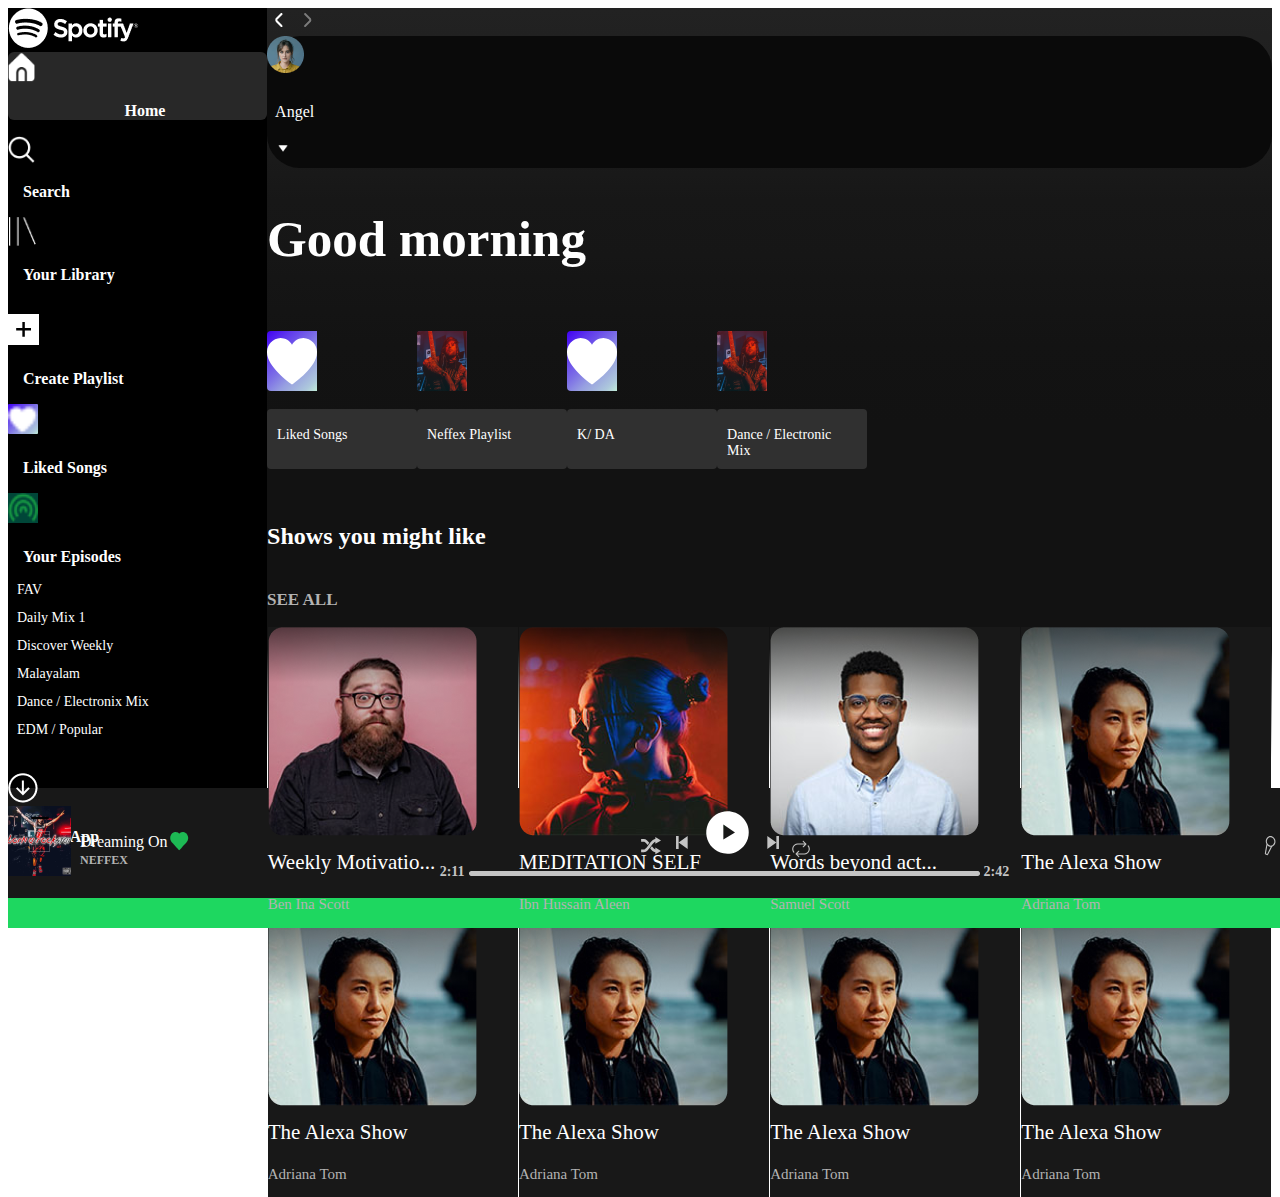
<file: index.html>
<!DOCTYPE html>
<html lang="en">
<head>
    <meta charset="UTF-8">
    <meta name="viewport" content="width=device-width, initial-scale=1.0">
    <title>spotify clone</title>
    <link rel="stylesheet" href="style.css">
    <link href="https://cdn.jsdelivr.net/npm/bootstrap@5.0.2/dist/css/bootstrap.min.css" rel="stylesheet" integrity="sha384-EVSTQN3/azprG1Anm3QDgpJLIm9Nao0Yz1ztcQTwFspd3yD65VohhpuuCOmLASjC" crossorigin="anonymous">
</head>
<body>
    <header class="blockdiv">
      <div class="sidebar p-2">
        <div class="logo px-1 py-3">
         <img src="./assets/logo.png">
        </div>

         <div class="home d-flex align-items-center px-2 py-1">
            <img src="./assets/home.png">
            <p>Home</p>
         </div>

         <div class="search d-flex align-items-center px-2 py-1">
            <img src="./assets/search.png">
            <p>Search</p>
         </div>

         <div class="library d-flex align-items-center px-2 py-1">
            <img src="./assets/library.png">
            <p>Your Library</p>
         </div>

         <div class="plus d-flex align-items-center px-2 py-1">
            <img src="./assets/plus.svg">
            <p>Create Playlist</p>
         </div>

         <div class="heart d-flex align-items-center px-2 py-1">
            <img src="./assets/heart.png">
            <p>Liked Songs</p>
         </div>

         <div class="wifi d-flex align-items-center px-2 py-1">
            <img src="./assets/wifi.png">
            <p>Your Episodes</p>
         </div>

         <div class="fav">FAV</div>
         <div class="mix">Daily Mix 1</div>
         <div class="dis">Discover Weekly</div>
         <div class="mal">Malayalam</div>
         <div class="dance">Dance / Electronix Mix</div>
         <div class="edm">EDM / Popular</div>

         <div class="arrow d-flex align-items-center px-2 py-1">
            <img src="./assets/downarrow.png">
            <p>Install App</p>
         </div>
      </div>
       
      <main class="main">
         <div class="main-data px-1 py-1 d-flex justify-content-between">
            <img src="./assets/leftarrow.png">
            <img src="./assets/rightarrow.png">

             <div class="lady d-flex justify-content-start align-items-center">
               <img src="./assets/lady.png">
               <p>Angel</p>
               <img id="arrow" src="./assets/downtip.png">
            </div>
         </div>

         <div class="good px-3"><h2>Good morning</h2></div>

         <div class="cards">
            <div class="liked d-flex justify-content-start mx-3">
               <img src="./assets/heart1.svg">
               <p>Liked Songs</p>
            </div>

            <div class="liked d-flex justify-content-start mx-3">
               <img src="./assets/spider.png">
               <p>Neffex Playlist</p>
            </div>

            <div class="liked d-flex justify-content-start mx-3">
               <img src="./assets/heart1.svg">
               <p>K/ DA</p>
            </div>

            <div class="liked d-flex justify-content-start mx-3">
               <img src="./assets/spider.png">
               <p>Dance / Electronic Mix</p>
            </div>
         </div>

         <div class="shows d-flex justify-content-between align-items-center  px-3">
            <h5>Shows you might like</h5>
            <p class="seeall">SEE ALL</p>
         </div>

         <div class="singers">
            <div class="sing1 m-2 p-3">
               <img src="./assets/sing1.png">
               <p class="cd-title">Weekly Motivatio...</p>
               <p class="author">Ben Ina Scott</p>
            </div>

            <div class="sing1 m-2 p-3">
               <img src="./assets/sing2.png">
               <p class="cd-title">MEDITATION SELF</p>
               <p class="author">Ibn Hussain Aleen</p>
            </div>

            <div class="sing1 m-2 p-3">
               <img src="./assets/sing3.png">
               <p class="cd-title">Words beyond act...</p>
               <p class="author">Samuel Scott</p>
            </div>

            <div class="sing1 m-2 p-3">
               <img src="./assets/sing4.png">
               <p class="cd-title">The Alexa Show</p>
               <p class="author">Adriana Tom</p>
            </div>

            <div class="sing4 m-2 p-3">
               <img src="./assets/sing4.png">
               <p class="cd-title">The Alexa Show</p>
               <p class="author">Adriana Tom</p>
            </div>

            <div class="sing5 m-2 p-3">
               <img src="./assets/sing4.png">
               <p class="cd-title">The Alexa Show</p>
               <p class="author">Adriana Tom</p>
            </div>

            <div class="sing6 m-2 p-3">
               <img src="./assets/sing4.png">
               <p class="cd-title">The Alexa Show</p>
               <p class="author">Adriana Tom</p>
            </div>

            <div class="sing7 m-2 p-3">
               <img src="./assets/sing4.png">
               <p class="cd-title">The Alexa Show</p>
               <p class="author">Adriana Tom</p>
            </div>
         </div>
      </main>
    </header>

    <footer class="footer px-3">
   <div class="foot-left">
      <div class="img-foot">
         <img src="./assets/foot.png">
      </div>
      <div class="ft-name">
         <p>Dreaming On</p>
         <span>NEFFEX</span>
      </div>
      <div class="greenheart m-2"><img src="./assets/greenheart.png"></div>
   </div>

      
   <div class="buttons">
      <div class="button-agmt">
         <svg xmlns="http://www.w3.org/2000/svg" width="24" height="24" viewBox="0 0 24 24" fill="none">
            <path d="M16.3395 15.4905C15.876 15.3443 15.2843 14.9633 14.622 14.3003C14.0535 13.7438 13.467 13.0268 12.867 12.2453C12.723 12.4365 12.5798 12.6278 12.4358 12.8228C12.0435 13.3538 11.6423 13.89 11.2335 14.4173C12.6615 16.1498 14.1435 17.8508 16.341 18.1313V20.1563L22.0073 16.8863L16.3403 13.614V15.4905H16.3395ZM6.89401 8.95053C7.46101 9.50553 8.04751 10.2225 8.64901 11.004C8.79451 10.8075 8.94151 10.614 9.08851 10.413C9.48034 9.8809 9.87836 9.35337 10.2825 8.83053C8.75851 6.98253 7.18276 5.15028 4.73551 5.06253H2.11051V7.68753H4.73551C5.22676 7.66728 5.99701 8.05128 6.89401 8.94978V8.95053ZM16.3395 7.75578V9.65778L22.0065 6.38553L16.3395 3.11328V5.09853C14.9115 5.26353 13.7708 6.10953 12.777 7.08153C11.1293 8.71953 9.68926 10.9575 8.26801 12.7365C6.86776 14.5643 5.46301 15.6518 4.73401 15.564H2.10901V18.189H4.73401C6.37276 18.1665 7.64401 17.2395 8.73901 16.1693C10.3845 14.5313 11.826 12.294 13.2465 10.5158C14.4038 9.00303 15.5595 8.01078 16.3395 7.75578Z" fill="#C4C4C4"/>
          </svg>

         <svg xmlns="http://www.w3.org/2000/svg" width="31" height="31" viewBox="0 0 31 31" fill="none">
            <path d="M20.6666 9.04175L11.625 15.5001L20.6666 21.9584V9.04175ZM11.625 15.5001V9.04175H9.04163V21.9584H11.625V15.5001Z" fill="#C4C4C4"/>
          </svg>
     
         <svg xmlns="http://www.w3.org/2000/svg" width="51" height="51" viewBox="0 0 51 51" fill="none">
            <path d="M25.5 4.25C21.2972 4.25 17.1887 5.49629 13.6941 7.83127C10.1996 10.1663 7.47593 13.485 5.86757 17.368C4.25921 21.2509 3.83839 25.5236 4.65832 29.6457C5.47826 33.7678 7.50212 37.5542 10.474 40.526C13.4459 43.4979 17.2322 45.5218 21.3543 46.3417C25.4764 47.1616 29.7491 46.7408 33.632 45.1324C37.515 43.5241 40.8338 40.8004 43.1687 37.3059C45.5037 33.8113 46.75 29.7029 46.75 25.5C46.75 22.7094 46.2004 19.9461 45.1325 17.368C44.0645 14.7898 42.4993 12.4472 40.526 10.474C38.5528 8.50074 36.2102 6.93547 33.632 5.86756C31.0539 4.79965 28.2906 4.25 25.5 4.25ZM21.3543 32.5V17.381L33 25.5L21.3543 32.5Z" fill="white"/>
          </svg>
      
         <svg xmlns="http://www.w3.org/2000/svg" width="31" height="31" viewBox="0 0 31 31" fill="none">
            <path d="M10.3334 9.04175L19.375 15.5001L10.3334 21.9584V9.04175ZM19.375 15.5001V9.04175H21.9584V21.9584H19.375V15.5001Z" fill="#C4C4C4"/>
          </svg>
     
         <svg xmlns="http://www.w3.org/2000/svg" width="18" height="18" viewBox="0 0 18 18" fill="none">
            <path d="M16.15 5.33817C16.2776 5.33817 16.3953 5.38217 16.4888 5.45587L16.5625 5.52517L16.5812 5.54717C17.2202 6.33923 17.627 7.29309 17.7562 8.30259C17.8854 9.31209 17.732 10.3376 17.313 11.2651C16.894 12.1926 16.2259 12.9856 15.383 13.556C14.5401 14.1263 13.5554 14.4516 12.5387 14.4957L12.3 14.5001H5.69996C5.58879 14.5001 5.47764 14.4968 5.36666 14.4902L7.18936 16.3107C7.2803 16.4018 7.33639 16.522 7.34785 16.6502C7.3593 16.7785 7.32541 16.9067 7.25206 17.0125L7.18936 17.0895C7.09822 17.1804 6.97806 17.2365 6.84982 17.248C6.72158 17.2594 6.59338 17.2255 6.48756 17.1522L6.41056 17.0895L3.66056 14.3395C3.56962 14.2483 3.51353 14.1282 3.50208 13.9999C3.49062 13.8717 3.52452 13.7435 3.59786 13.6377L3.66056 13.5607L6.41056 10.8107C6.50757 10.7132 6.63756 10.6557 6.77491 10.6493C6.91226 10.6429 7.04701 10.6883 7.1526 10.7763C7.2582 10.8644 7.32698 10.9888 7.34539 11.1251C7.3638 11.2613 7.3305 11.3995 7.25206 11.5125L7.18936 11.5895L5.38866 13.3891L5.54266 13.3979L5.69996 13.4001H12.3C13.1309 13.4001 13.9448 13.1649 14.6476 12.7217C15.3504 12.2784 15.9134 11.6452 16.2713 10.8953C16.6292 10.1454 16.7674 9.30955 16.6701 8.48436C16.5727 7.65917 16.2436 6.87843 15.721 6.23247C15.6564 6.1516 15.6159 6.05414 15.6043 5.95131C15.5926 5.84848 15.6102 5.74444 15.655 5.65115C15.6998 5.55786 15.77 5.4791 15.8576 5.42393C15.9451 5.36876 16.0465 5.33942 16.15 5.33927V5.33817ZM10.8106 0.910668C10.9017 0.819725 11.0219 0.76364 11.1501 0.752183C11.2783 0.740725 11.4065 0.774622 11.5124 0.847968L11.5894 0.910668L14.3394 3.66067L14.4021 3.73767C14.4654 3.82952 14.4994 3.93847 14.4994 4.05007C14.4994 4.16166 14.4654 4.27062 14.4021 4.36247L14.3394 4.43947L11.5894 7.18947L11.5124 7.25217C11.4205 7.31556 11.3116 7.3495 11.2 7.3495C11.0884 7.3495 10.9794 7.31556 10.8876 7.25217L10.8106 7.18947L10.7479 7.11247C10.6845 7.02062 10.6505 6.91166 10.6505 6.80007C10.6505 6.68847 10.6845 6.57952 10.7479 6.48767L10.8106 6.41067L12.6113 4.61107L12.4573 4.60227L12.3 4.60007H5.69996C4.86834 4.60002 4.05373 4.83565 3.35055 5.27965C2.64737 5.72365 2.08442 6.35784 1.72694 7.10872C1.36946 7.85959 1.2321 8.69639 1.33078 9.52214C1.42945 10.3479 1.76012 11.1288 2.28446 11.7743C2.37213 11.8911 2.40979 12.038 2.38916 12.1826C2.36853 12.3272 2.2913 12.4577 2.17446 12.5454C2.11661 12.5888 2.05077 12.6204 1.98071 12.6383C1.91065 12.6563 1.83773 12.6603 1.76613 12.6501C1.62152 12.6294 1.49103 12.5522 1.40336 12.4354C0.768693 11.6421 0.366137 10.6885 0.240334 9.68045C0.11453 8.67236 0.270396 7.64912 0.690647 6.7242C1.1109 5.79928 1.77911 5.00883 2.62119 4.44051C3.46326 3.87219 4.44629 3.5482 5.46126 3.50447L5.69996 3.50007H12.3C12.4122 3.50007 12.5233 3.50337 12.6333 3.50997L10.8106 1.68947L10.7479 1.61247C10.6745 1.50665 10.6406 1.37845 10.6521 1.25021C10.6635 1.12197 10.7196 1.00181 10.8106 0.910668Z" fill="#C4C4C4"/>
          </svg>

          <div class="time">
            <span>2:11</span>
            <img src="./assets/audioline.png">
            <span>2:42</span>
         </div>
      </div>
   </div>

      <div class="right-icons px-2">
         <svg class="first-icon" xmlns="http://www.w3.org/2000/svg" width="21" height="23" viewBox="0 0 21 23" fill="none">
            <path d="M16.4618 10.6023C17.1456 9.40837 17.3747 7.96132 17.0987 6.57944C16.8226 5.19756 16.0641 3.99405 14.9899 3.23366C13.9157 2.47326 12.6139 2.21828 11.3707 2.5248C10.1276 2.83133 9.04508 3.67424 8.36125 4.86813L8.32431 4.92285L8.29533 4.98321C7.63212 6.16534 7.4132 7.58983 7.6857 8.94988C7.7217 9.13656 7.76762 9.3207 7.82322 9.50135L4.42409 18.0938C4.32109 18.3538 4.30534 18.6462 4.37971 18.918C4.45408 19.1897 4.61362 19.4229 4.8294 19.5752L5.96842 20.3814C6.18379 20.5344 6.44134 20.5965 6.69432 20.5564C6.94731 20.5163 7.17898 20.3768 7.34728 20.1631L12.9129 13.1042C13.0837 13.0838 13.2532 13.0521 13.4206 13.0094C14.6444 12.7086 15.7129 11.8855 16.3959 10.7173L16.4328 10.6626L16.4618 10.6023ZM16.0285 6.89273C16.2045 7.76835 16.1184 8.6838 15.7834 9.49994L9.5467 5.08517C9.99789 4.49876 10.5873 4.0639 11.2487 3.82947C11.9101 3.59504 12.6173 3.57033 13.2907 3.75813C13.9641 3.94592 14.5771 4.33877 15.0608 4.89251C15.5444 5.44626 15.8796 6.13895 16.0285 6.89273ZM6.54139 19.3811L5.40238 18.5748L8.45305 10.8741C9.18226 12.0188 10.2861 12.8002 11.5276 13.0505L6.54139 19.3811ZM8.72856 8.69273C8.55266 7.81711 8.63874 6.90166 8.97372 6.08552L9.5467 5.08517L15.7834 9.49994C15.3322 10.0864 14.1698 11.5216 13.5084 11.756C12.847 11.9904 12.1398 12.0151 11.4664 11.8273C10.793 11.6395 10.18 11.2467 9.69635 10.6929C9.21269 10.1392 8.87753 9.44651 8.72856 8.69273Z" fill="#C4C4C4"/>
          </svg>">

          <svg class="sec-icon px-1"  xmlns="http://www.w3.org/2000/svg" width="30" height="32" viewBox="0 0 30 32" fill="none">
            <path d="M9.73438 19H25.9259V21H9.73438V19Z" fill="#C4C4C4"/>
            <path d="M17.8301 14H25.9259V16H17.8301V14Z" fill="#C4C4C4"/>
            <path d="M9.73438 24H25.9259V26H9.73438V24Z" fill="#C4C4C4"/>
            <path d="M9.73438 9L15.1316 13.5L9.73438 18V9Z" fill="#C4C4C4"/>
          </svg>

          <svg class="trd-icon"  xmlns="http://www.w3.org/2000/svg" width="22" height="24" viewBox="0 0 22 24" fill="none">
            <path d="M17.6582 18.0037H4.16522C3.80747 18.0033 3.46448 17.8451 3.21151 17.5639C2.95855 17.2827 2.81628 16.9014 2.81592 16.5037V6.00366C2.81628 5.60596 2.95855 5.22466 3.21151 4.94344C3.46448 4.66222 3.80747 4.50406 4.16522 4.50366H17.6582C18.0159 4.50406 18.3589 4.66222 18.6119 4.94344C18.8649 5.22466 19.0071 5.60596 19.0075 6.00366V16.5037C19.0069 16.9013 18.8646 17.2825 18.6117 17.5637C18.3588 17.8448 18.0159 18.0031 17.6582 18.0037ZM4.16522 6.00366V16.5037H17.6582V6.00366H4.16522Z" fill="#1B9145"/>
            <path d="M1.4668 19.5037H20.357V21.0037H1.4668V19.5037Z" fill="#1B9145"/>
          </svg>

          <svg class="fo-icon"  xmlns="http://www.w3.org/2000/svg" width="19" height="19" viewBox="0 0 19 19" fill="none">
            <path d="M12.6922 2.24988C12.6922 1.17088 11.5462 0.599884 10.8212 1.31588L6.77958 5.30888C6.65622 5.43106 6.49683 5.49866 6.33161 5.49888H3.02224C2.48545 5.49888 1.97065 5.73594 1.59109 6.15789C1.21153 6.57985 0.998291 7.15215 0.998291 7.74888V12.2459C0.998291 12.8426 1.21153 13.4149 1.59109 13.8369C1.97065 14.2588 2.48545 14.4959 3.02224 14.4959H6.33251C6.49772 14.4961 6.65712 14.5637 6.78048 14.6859L10.8203 18.6799C11.5453 19.3959 12.6922 18.8239 12.6922 17.7459V2.24988ZM7.67731 6.42988L11.3429 2.80688V17.1889L7.67731 13.5649C7.30687 13.1985 6.82834 12.996 6.33251 12.9959H3.02224C2.84331 12.9959 2.67171 12.9169 2.54519 12.7762C2.41867 12.6356 2.34759 12.4448 2.34759 12.2459V7.74988C2.34759 7.55097 2.41867 7.36021 2.54519 7.21955C2.67171 7.0789 2.84331 6.99988 3.02224 6.99988H6.33251C6.82834 6.99974 7.30687 6.79727 7.67731 6.43088V6.42988Z" fill="#B3B3B3"/>
            <path d="M16.2832 3.89678C16.3545 3.83821 16.4354 3.79581 16.5214 3.772C16.6073 3.74819 16.6967 3.74344 16.7843 3.75802C16.8719 3.7726 16.9561 3.80622 17.032 3.85697C17.108 3.90771 17.1742 3.97459 17.2269 4.05378C18.3739 5.77367 18.9919 7.85873 18.989 9.99978C18.9915 12.1409 18.3733 14.226 17.226 15.9458C17.1173 16.0985 16.9594 16.1983 16.7857 16.2239C16.6121 16.2496 16.4363 16.1991 16.2955 16.0833C16.1546 15.9674 16.0599 15.7952 16.0313 15.6031C16.0026 15.4109 16.0424 15.2139 16.142 15.0538C17.1173 13.5921 17.6425 11.8197 17.6397 9.99978C17.6425 8.17987 17.1173 6.40747 16.142 4.94578C16.0893 4.86659 16.0512 4.77664 16.0298 4.68107C16.0084 4.5855 16.0041 4.48617 16.0172 4.38876C16.0303 4.29135 16.0606 4.19777 16.1062 4.11335C16.1519 4.02894 16.212 3.95535 16.2832 3.89678Z" fill="#B3B3B3"/>
            <path d="M14.6198 6.36978C14.6977 6.32281 14.7832 6.29336 14.8713 6.28312C14.9595 6.27287 15.0486 6.28204 15.1335 6.31008C15.2185 6.33813 15.2976 6.3845 15.3665 6.44657C15.4353 6.50863 15.4924 6.58515 15.5347 6.67178C16.0168 7.66178 16.2903 8.79678 16.2903 9.99978C16.2918 11.1618 16.032 12.3058 15.5347 13.3278C15.4495 13.5028 15.3053 13.6331 15.1337 13.6899C14.9621 13.7467 14.7773 13.7255 14.6198 13.6308C14.4624 13.5361 14.3452 13.3758 14.2941 13.185C14.243 12.9943 14.2621 12.7888 14.3473 12.6138C14.7251 11.8368 14.941 10.9478 14.941 9.99978C14.941 9.05178 14.7251 8.16278 14.3473 7.38578C14.3051 7.29911 14.2786 7.20405 14.2695 7.10603C14.2603 7.008 14.2686 6.90893 14.294 6.81448C14.3193 6.72003 14.3611 6.63205 14.417 6.55557C14.4729 6.4791 14.5418 6.41562 14.6198 6.36878V6.36978Z" fill="#B3B3B3"/>
          </svg>

          <img class="bar px-2"  src="./assets/soundbar.png">

          <svg xmlns="http://www.w3.org/2000/svg" width="19" height="19" viewBox="0 0 19 19" fill="none">
            <path d="M11.8179 2.24988C11.8179 1.17088 10.6719 0.599884 9.94691 1.31588L5.90531 5.30888C5.78195 5.43106 5.62256 5.49866 5.45735 5.49888H2.14797C1.61119 5.49888 1.09639 5.73594 0.716823 6.15789C0.33726 6.57985 0.124023 7.15215 0.124023 7.74888V12.2459C0.124023 12.8426 0.33726 13.4149 0.716823 13.8369C1.09639 14.2588 1.61119 14.4959 2.14797 14.4959H5.45824C5.62346 14.4961 5.78285 14.5637 5.90621 14.6859L9.94601 18.6799C10.671 19.3959 11.8179 18.8239 11.8179 17.7459V2.24988ZM6.80304 6.42988L10.4686 2.80688V17.1889L6.80304 13.5649C6.43261 13.1985 5.95407 12.996 5.45824 12.9959H2.14797C1.96904 12.9959 1.79744 12.9169 1.67092 12.7762C1.5444 12.6356 1.47332 12.4448 1.47332 12.2459V7.74988C1.47332 7.55097 1.5444 7.36021 1.67092 7.21955C1.79744 7.0789 1.96904 6.99988 2.14797 6.99988H5.45824C5.95407 6.99974 6.43261 6.79727 6.80304 6.43088V6.42988Z" fill="black"/>
            <path d="M15.409 3.89678C15.4802 3.83821 15.5611 3.79581 15.6471 3.772C15.7331 3.74819 15.8224 3.74344 15.91 3.75802C15.9977 3.7726 16.0818 3.80622 16.1578 3.85697C16.2337 3.90771 16.2999 3.97459 16.3526 4.05378C17.4996 5.77367 18.1176 7.85873 18.1148 9.99978C18.1173 12.1409 17.499 14.226 16.3517 15.9458C16.243 16.0985 16.0851 16.1983 15.9115 16.2239C15.7378 16.2496 15.562 16.1991 15.4212 16.0833C15.2804 15.9674 15.1856 15.7952 15.157 15.6031C15.1284 15.4109 15.1681 15.2139 15.2677 15.0538C16.243 13.5921 16.7683 11.8197 16.7655 9.99978C16.7683 8.17987 16.243 6.40747 15.2677 4.94578C15.2151 4.86659 15.1769 4.77664 15.1555 4.68107C15.1341 4.5855 15.1298 4.48617 15.1429 4.38876C15.156 4.29135 15.1863 4.19777 15.2319 4.11335C15.2776 4.02894 15.3377 3.95535 15.409 3.89678Z" fill="black"/>
            <path d="M13.7456 6.36978C13.8235 6.32281 13.9089 6.29336 13.9971 6.28312C14.0852 6.27287 14.1743 6.28204 14.2593 6.31008C14.3442 6.33813 14.4234 6.3845 14.4922 6.44657C14.561 6.50863 14.6182 6.58515 14.6604 6.67178C15.1425 7.66178 15.416 8.79678 15.416 9.99978C15.4175 11.1618 15.1578 12.3058 14.6604 13.3278C14.5752 13.5028 14.431 13.6331 14.2594 13.6899C14.0879 13.7467 13.903 13.7255 13.7456 13.6308C13.5881 13.5361 13.4709 13.3758 13.4198 13.185C13.3687 12.9943 13.3878 12.7888 13.473 12.6138C13.8508 11.8368 14.0667 10.9478 14.0667 9.99978C14.0667 9.05178 13.8508 8.16278 13.473 7.38578C13.4308 7.29911 13.4044 7.20405 13.3952 7.10603C13.3861 7.008 13.3944 6.90893 13.4197 6.81448C13.445 6.72003 13.4868 6.63205 13.5427 6.55557C13.5986 6.4791 13.6676 6.41562 13.7456 6.36878V6.36978Z" fill="black"/>
          </svg>
      </div>
    </footer>

    <div class="greendiv">
         <p>Listening on ASUS-ROG-G531GT</p>
    </div>


    


    <script src="https://cdn.jsdelivr.net/npm/@popperjs/core@2.9.2/dist/umd/popper.min.js" integrity="sha384-IQsoLXl5PILFhosVNubq5LC7Qb9DXgDA9i+tQ8Zj3iwWAwPtgFTxbJ8NT4GN1R8p" crossorigin="anonymous"></script>
<script src="https://cdn.jsdelivr.net/npm/bootstrap@5.0.2/dist/js/bootstrap.min.js" integrity="sha384-cVKIPhGWiC2Al4u+LWgxfKTRIcfu0JTxR+EQDz/bgldoEyl4H0zUF0QKbrJ0EcQF" crossorigin="anonymous"></script>
</body>
</html>
</file>
<file: style.css>
* {
    box-sizing: border-box;
    overflow: visible;
}

.sidebar {
    height: 780px;
    width: 330px;
    background-color: #000;
}

.home {
    border-radius: 6px;
    background: #282828;
}

.home>img {
    width: 27px;
    height: 30px;
}

.home>p {
    color: #FFF;
    font-size: 16px;
    font-weight: 600;
    padding-left: 15px;
    text-align: center;
}

.search {
    margin-top: 6px;
}

.search>img {
    width: 27px;
    height: 27px;
}

.search>p {
    padding-left: 15px;
    color: #FFF;
    font-size: 16px;
    font-weight: 600;
}

.library {
    margin-top: 6px;
}

.library>img {
    width: 28px;
    height: 29px;
}

.library>p {
    padding-left: 15px;
    color: #FFF;
    font-size: 16px;
    font-weight: 600;
}

.plus {
    margin-top: 30px;
}

.plus>img {
    background-color: #FFF;
    width: 31px;
    height: 31px;
}

.plus>p {
    padding-left: 15px;
    color: #FFF;
    font-size: 16px;
    font-weight: 600;
    padding-top: 5px;
    text-decoration: none;
}
.heart{
    margin-top: 5px;
}

.heart>img {
    width: 30px;
    height: 30px;
    border-radius: 1px;
    background: linear-gradient(135deg, #4000F4 0%, #603AED 22.48%, #7C6EE6 46.93%, #979FE1 65.71%, #A2B3DE 77.68%, #ADC8DC 88.93%, #C0ECD7 100%);
}

.heart>p {
    padding-left: 15px;
    color: #FFF;
    font-size: 16px;
    font-weight: 600;
    padding-top: 5px;
}

.wifi>img {
    background-color: #004638;
    width: 30px;
    height: 30px;
}

.wifi>p {
    padding-left: 15px;
    color: #FFF;
    font-size: 16px;
    font-weight: 600;
    padding-top: 5px;
}

.fav {
    color: #FFF;
    font-size: 14px;
    font-weight: 400;
    padding-left: 9px;
    margin-top: 12px;
    font-family: DM Sans;
}

.mix {
    color: #FFF;
    font-size: 14px;
    font-weight: 400;
    padding-left: 9px;
    margin-top: 12px;
    font-family: DM Sans;
}

.dis {
    color: #FFF;
    font-size: 14px;
    font-weight: 400;
    padding-left: 9px;
    margin-top: 12px;
    font-family: DM Sans;
}

.mal {
    color: #FFF;
    font-size: 14px;
    font-weight: 400;
    padding-left: 9px;
    margin-top: 12px;
    font-family: DM Sans;
}

.dance {
    color: #FFF;
    font-size: 14px;
    font-weight: 400;
    padding-left: 9px;
    margin-top: 12px;
    font-family: DM Sans;
}

.edm {
    color: #FFF;
    font-size: 14px;
    font-weight: 400;
    padding-left: 9px;
    margin-top: 12px;
    font-family: DM Sans;
}

.arrow {
    margin-top: 35px;
}

.arrow>img {
    width: 30px;
    height: 30px;
}

.arrow>p {
    padding-left: 15px;
    color: #FFF;
    font-size: 16px;
    font-weight: 600;
    padding-top: 5px;
}

.main {
    width: 100vw;
    height: 750px;
    background: linear-gradient(180deg, #222 0%, #1F1F1F 11.64%, #171717 25.66%, #161616 32.94%, #151515 35.98%, #131313 44.89%, #121212 55.22%, #121212 75.34%, #121212 85.45%, rgba(18, 18, 18, 0.00) 100%);

}

.blockdiv {
    display: flex;
}

.lady>p {
    color: #FFF;
    font-family: DM Sans;
    font-size: 16px;
    font-weight: 500;
    padding-left: 8px;
    padding-top: 10px;
}

.lady {
    border-radius: 33px;
    background: #0A0A0A;

}

.lady>img {
    width: 37px;
    height: 37px;
}

#arrow {
    width: 24px;
    height: 27px;
    padding-left: 8px;
    padding-bottom: 5px;
}

.good {
    color: #FFF;
    font-family: DM Sans;
    font-size: 34px;
    font-weight: 700;
    margin-top: 15px;
}

.cards {
    display: flex;
    flex-wrap: wrap;
}

.liked {
    margin-top: 20px;
}

.liked>img {
    width: 50px;
    height: 60px;
    border-radius: 4px 0px 0px 4px;
    background: linear-gradient(135deg, #4000F4 0%, #603AED 22.48%, #7C6EE6 46.93%, #979FE1 65.71%, #A2B3DE 77.68%, #ADC8DC 88.93%, #C0ECD7 100%);
}

.liked>p {
    width: 150px;
    height: 60px;
    border-radius: 4px;
    background: #303030;
    color: #FFF;
    font-family: DM Sans;
    font-size: 14px;
    font-weight: 400;
    padding: 10px;
    padding-top: 18px;
}

.shows {
    color: #FFF;
    font-family: DM Sans;
    font-size: 29px;
    font-weight: 700;
    margin-top: 10px;
}

.seeall {
    color: #B3B3B3;
    font-family: DM Sans;
    font-size: 17px;
    font-weight: 700;
}

.singers {
    display: flex;
    justify-content: space-around;
    align-items: center;
    flex-wrap: wrap;
    margin-top: 10px;
}

.sing1 {
    width: 250px;
    height: 270px;
    background: #181818;
}

.sing4 {
    width: 250px;
    height: 300px;
    background: #181818;
    z-index: -1;
}


.sing5 {
    width: 250px;
    height: 300px;
    background: #181818;
    z-index: -1;
}


.sing6 {
    width: 250px;
    height: 300px;
    background: #181818;
    z-index: -1;
}


.sing7 {
    width: 250px;
    height: 300px;
    background: #181818;
    z-index: -1;
}

.cd-title {
    color: #FFF;
    font-family: DM Sans;
    font-size: 21px;
    font-weight: 500;
    margin-top: 10px;
}

.author {
    color: #B3B3B3;
    font-family: DM Sans;
    font-size: 15px;
    font-weight: 400;
    text-decoration: none;
    padding-bottom: 5px;
}

.footer {
    width: 1525px;
    height: 110px;
    background: #181818;
    z-index: 9;
}

::-webkit-scrollbar {
    display: none;
}

.footer {
    display: flex;
    justify-content: space-between;
    align-items: center;


}

.foot-left {
    display: flex;
    align-items: center;
}

.ft-name {
    margin-left: 8px;
    line-height: 2px;
}

.ft-name>p {
    color: #FFF;
    font-family: DM Sans;
    font-size: 16px;
    font-weight: 500;
}

.ft-name {
    color: #B3B3B3;
    font-family: DM Sans;
    font-size: 12px;
    font-weight: 600;
}

.buttons {
    text-align: center;
}

.time>span {
    color: #C4C4C4;
    font-family: DM Sans;
    font-size: 14px;
    font-weight: 700;
}

.right-icons {
    text-align: center;
}

.first-icon {
    transform: rotate(-11.406deg);
}

.sec-icon {
    width: 50px;
    height: 32px;
}

.trd-icon {
    width: 22px;
    height: 24px;
}

.fo-icon {
    width: 20px;
    height: 20px;
    padding-left: 5px;
}

.greendiv {
    width: 1525px;
    height: 30px;
    background: #1ED760;
}

.greendiv {
    display: flex;
    justify-content: end;
    color: #000;
    font-family: DM Sans;
    font-size: 17px;
    font-weight: 900;
}
</file>
